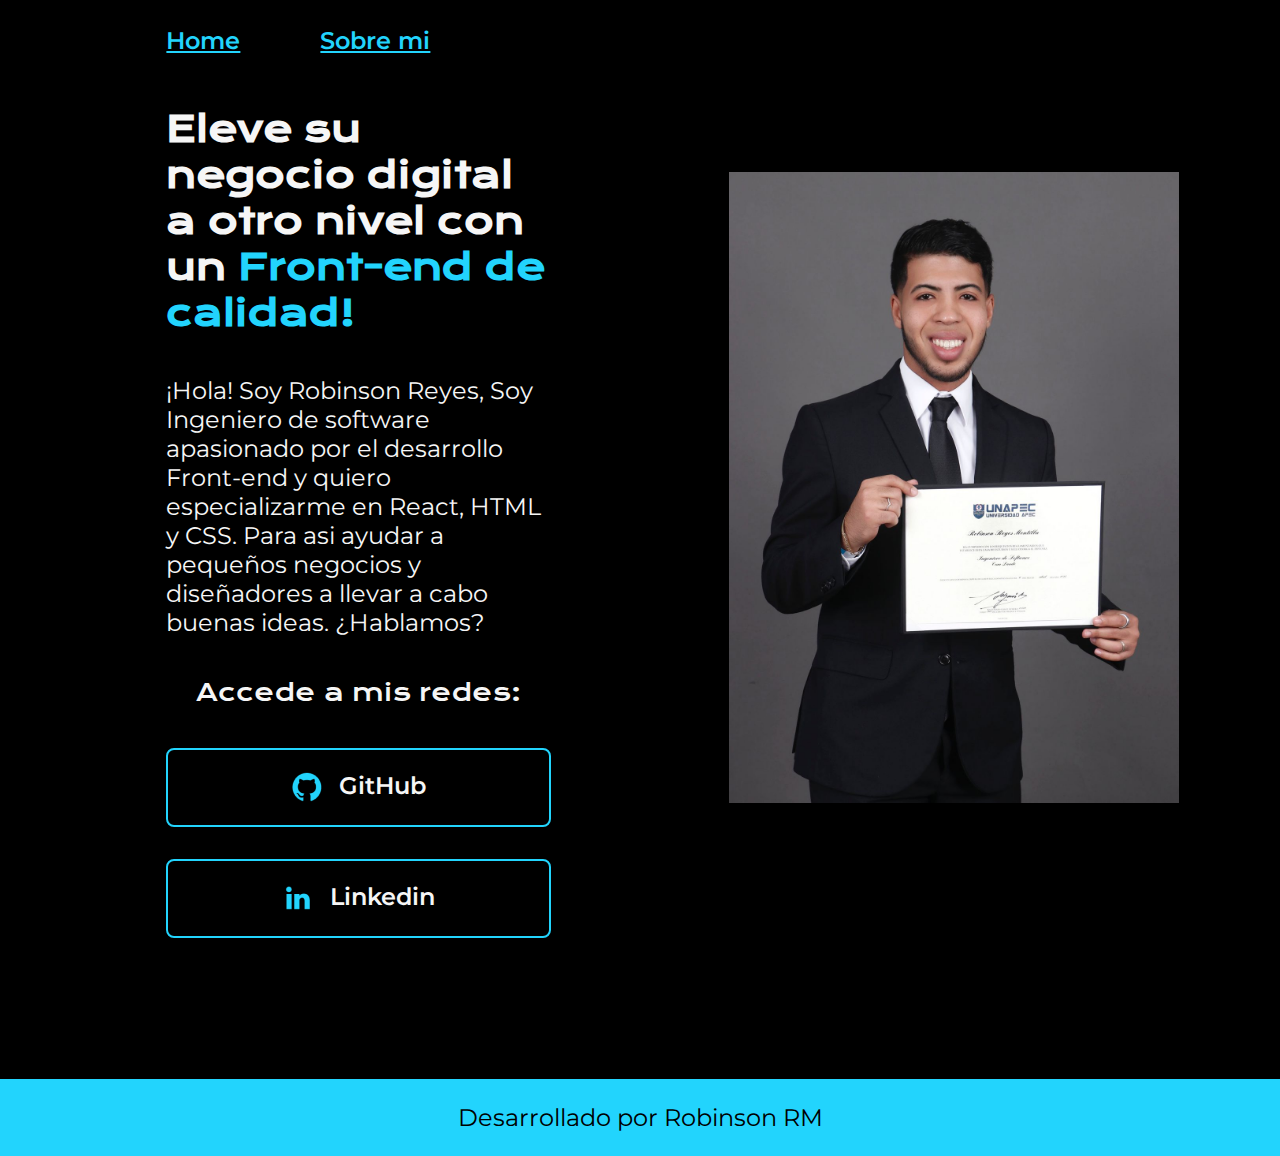
<file: index.html>
<!DOCTYPE html>
<html lang="en">
<head>
    <meta charset="UTF-8">
    <meta name="viewport" content="width=device-width, initial-scale=1.0">
    <title>Portafolio</title>
    <link rel="stylesheet" href="styles.css">
</head>
    <header>  
        <nav class="header__menu"> 
        <a class="header__menu__links" href="index.html">Home</a>
        <a class="header__menu__links" href="sobre mi.html">Sobre mi</a>
       </nav>
    </header>

    <body>
     <main class="presentacion">
        <section class="presentacion__contenido">
            <h1 class="presentacion__contenido__titulo">Eleve su negocio digital a otro nivel con un <strong>Front-end de calidad!</strong></h1>
            <p class="presentacion__contenido__subtitulo">¡Hola! Soy Robinson Reyes, Soy Ingeniero de software apasionado por el desarrollo Front-end y quiero especializarme en React, HTML y CSS. Para asi ayudar a pequeños negocios y diseñadores a llevar a cabo buenas ideas. ¿Hablamos?</p>
     
        <h2 class="presentaion__enlaces__subtitulo" >Accede a mis redes:</h2>
        <div class="presentaion__enlaces">
            <a class="presentaion__enlaces__links" href="https://github.com/" target="_blank"><img src="./img/Logo Github.png"> GitHub</a>
            <a class="presentaion__enlaces__links" href="https://www.linkedin.com/feed/?trk=guest_homepage-basic_google-one-tap-submit" target="_blank"><img src="./img/Logo linkedin.png"> Linkedin</a>
           
        </section>
            <img class="robin" src="/img/Robin.jpeg" alt="Imagen de Robinson Reyes">

     </main>
     <footer class="footer">
        <p>Desarrollado por Robinson RM</p>
     </footer>
     
    </body>
</html>
</file>
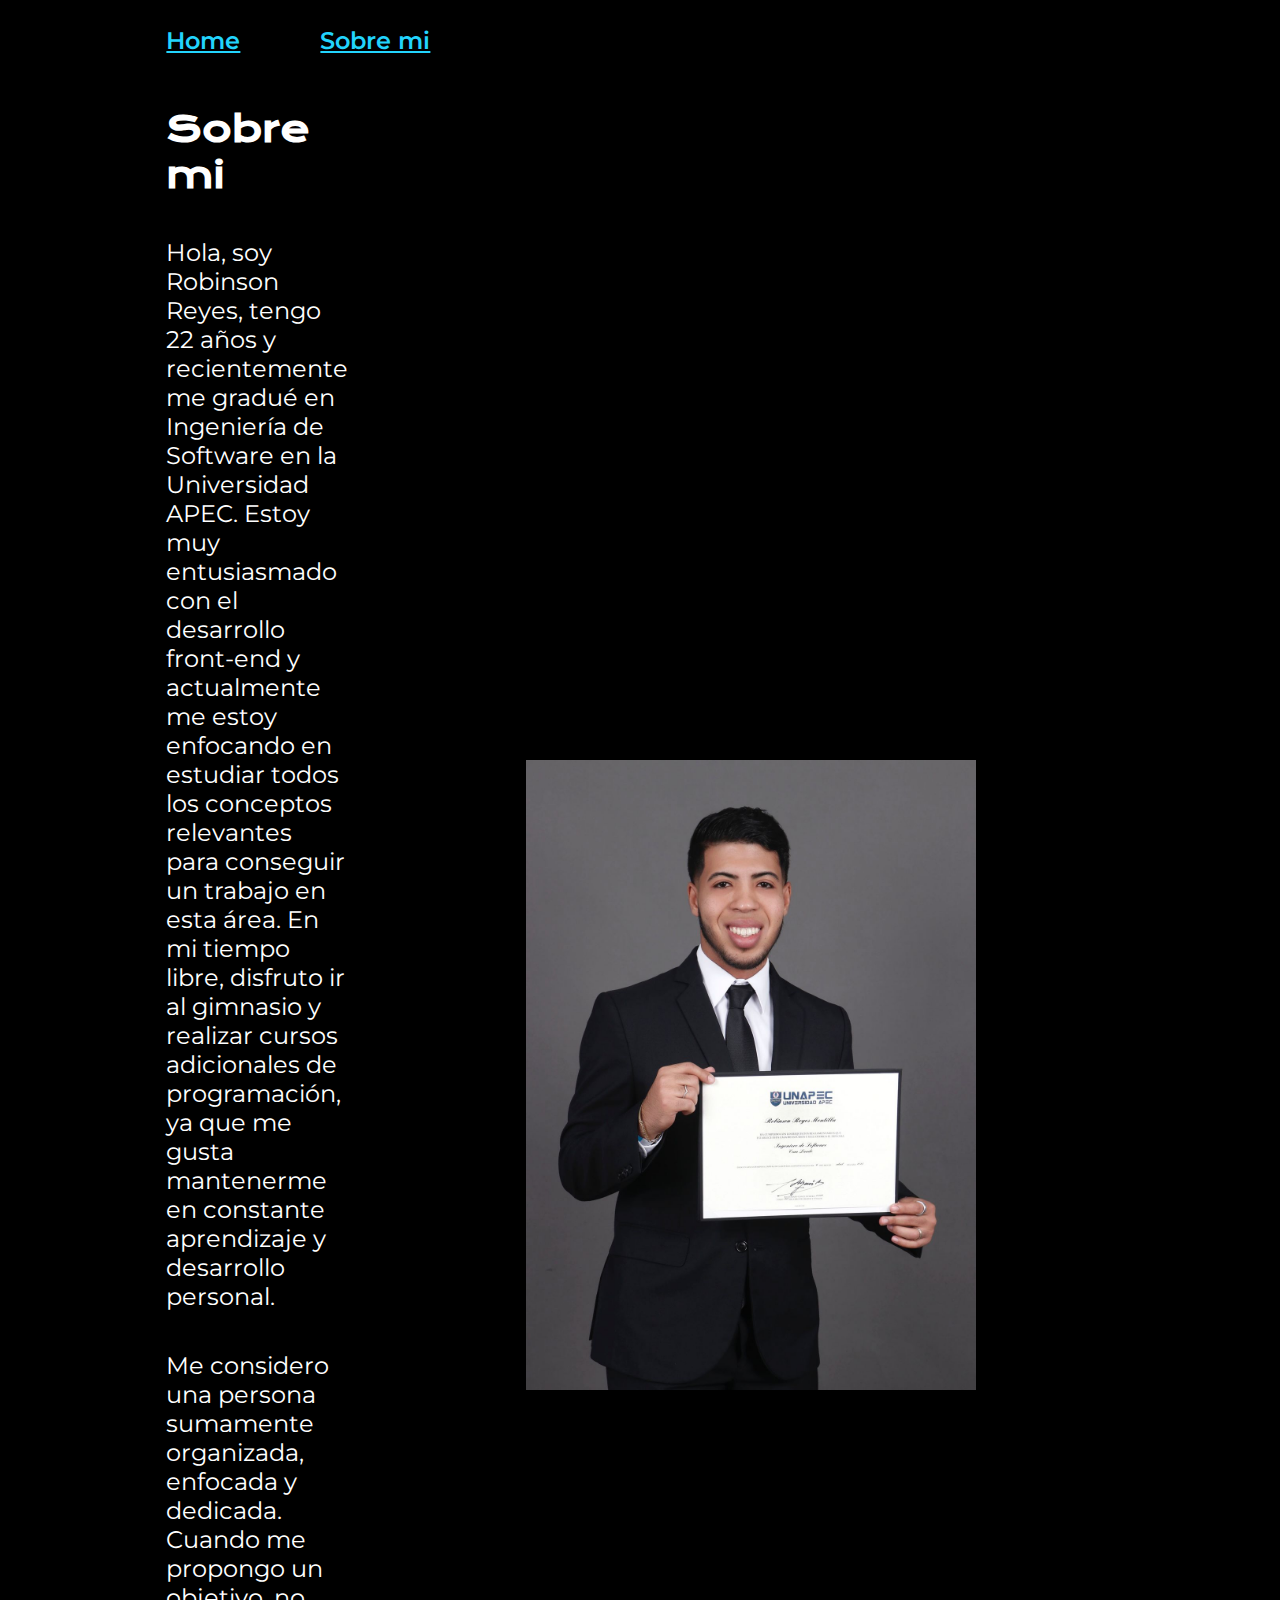
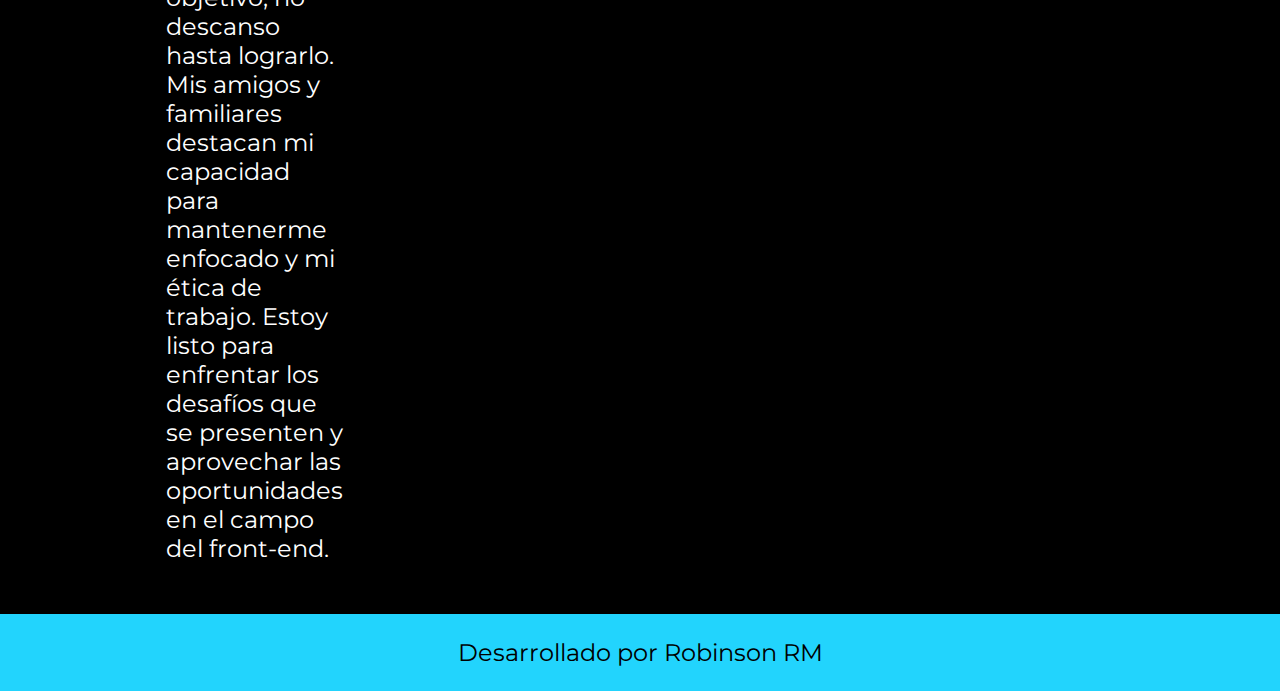
<file: sobre mi.html>
<!DOCTYPE html>
<html lang="en">
<head>
    <meta charset="UTF-8">
    <meta name="viewport" content="width=device-width, initial-scale=1.0">
    <title>Sobre Mi</title>
    <link rel="stylesheet" href="style.css">
</head>
    <header>  
    <nav class="header__menu"> 
    <a class="header__menu__links" href="index.html">Home</a>
    <a class="header__menu__links" href="">Sobre mi</a>
    </nav>
</header>

<body>
    <main class="encabezado">
        <section class="encabezado__contenido">
        <h1 class="Encabezado__titulo">Sobre mi</h1>
        <p class="contenido">Hola, soy Robinson Reyes, tengo 22 años y recientemente me gradué en Ingeniería de Software en la Universidad APEC. Estoy muy entusiasmado con el desarrollo front-end y actualmente me estoy enfocando en estudiar todos los conceptos relevantes para conseguir un trabajo en esta área. En mi tiempo libre, disfruto ir al gimnasio y realizar cursos adicionales de programación, ya que me gusta mantenerme en constante aprendizaje y desarrollo personal.</p>
            <p class="contenido">
                Me considero una persona sumamente organizada, enfocada y dedicada. Cuando me propongo un objetivo, no descanso hasta lograrlo. Mis amigos y familiares destacan mi capacidad para mantenerme enfocado y mi ética de trabajo. Estoy listo para enfrentar los desafíos que se presenten y aprovechar las oportunidades en el campo del front-end.</p>

        </section>

        <img class="robin" src="/img/Robin.jpeg" alt="Imagen de Robinson Reyes">

    </main>
        <footer class="footer">
            <p>Desarrollado por Robinson RM</p>
        </footer>
</body>
</html>
</file>
<file: styles.css>
@import url('https://fonts.googleapis.com/css2?family=Krona+One&family=Montserrat:ital,wght@0,100..900;1,100..900&display=swap');

:root{
    --color-primario:#000000;
    --color-secundario:#F6F6F6;
    --color-terciario:#22D4FD;

    --fuente-montserrat:"Montserrat", sans-serif; 
    --fuente-krona: "Krona One", sans-serif;

}
*{
    padding: 0;
    margin: 0;
}
body{
background-color: var(--color-primario);
color: var(--color-secundario);
box-sizing: border-box;
}

strong{
    color: var(--color-terciario);
}

header{
    padding: 2% 0% 0% 13%; 
}
.header__menu{
display: flex;
gap: 80px;
}
.header__menu__links{
    font-family: var(--fuente-montserrat); 
    font-size: 1.5rem;
    font-weight: 600;
    color: #22D4FD;
}
.presentacion{
    display: flex;
    align-items: center;
    padding: 4% 10% ;
    justify-content: space-between;
    margin: 0% 0% 7% 3%;
}

.presentacion__contenido{
    width: 615px;
    display: flex;
    flex-direction: column;
    gap: 40px;
}

.presentacion__contenido__titulo{
    font-size: 2.25rem;
    font-family: var(--fuente-krona);
    
}
.presentacion__contenido__subtitulo{
    font-family: var(--fuente-montserrat);
    font-size: 1.5rem;
    
}
.presentaion__enlaces__subtitulo{
text-align: center;
font-family: var(--fuente-krona);
font-weight: 400;

}

.presentaion__enlaces{
    display: flex;
    flex-direction: column;
    text-decoration: none;
    align-items: center;
    gap: 32px ;
}

.presentaion__enlaces__links{
    display: flex;
    width: 381px;
    text-align: center;
    border-radius: 8px;
    font-size: 1.5rem;
    font-weight: 600;
    padding: 21.5px 0;
    text-decoration: none;
    color: var(--color-secundario);
    border: 2px solid var(--color-terciario) ;
    font-family: var(--fuente-montserrat); 
    justify-content: center;
    gap: 16px;
       
}
.presentaion__enlaces__links:hover{
    background-color:#272727 ;
}

.robin{
    width: 450px;
    height: auto;
    margin: 0px 18% 7% ;
    
}
.footer{
    text-align: center;
    background-color: var(--color-terciario);
    padding: 1.5rem;
    color: var(--color-primario);
    font-family: var(--fuente-montserrat); 
    font-size: 1.5rem;
    font-weight: 400;
}
</file>
<file: style.css>
@import url('https://fonts.googleapis.com/css2?family=Krona+One&family=Montserrat:ital,wght@0,100..900;1,100..900&display=swap');
*{
    padding: 0;
    margin: 0;

}

header{
    padding: 2% 0% 0% 13%; 
}
.header__menu{
display: flex;
gap: 80px;
}
.header__menu__links{
    font-family: "Montserrat", sans-serif; 
    font-size: 24px;
    font-weight: 600;
    color: #22D4FD;
}

body{
    background-color: #000000;
    color: white;
    box-sizing: border-box;
}
.encabezado{
    display: flex;
    align-items: center;
    padding: 4% 10% ;
    justify-content: space-between;
    margin: 0% 0% 0% 3%;
    
}
.encabezado__contenido{
    width: 615px;
    display: flex;
    flex-direction: column;
    gap: 40px;
}

.Encabezado__titulo{
    font-family: 'Krona One', cursive;
    font-size: 36px;
    
}
.contenido{
    font-family: 'Montserrat', sans-serif;
    font-size:24px ;
}





.robin{
    width: 450px;
    height: auto;
    margin: 0px 18% 12% ;
}

.footer{
    text-align: center;
    background-color: #22D4FD;
    padding: 24PX;
    color: #000000;
    font-family: "Montserrat", sans-serif; 
    font-size: 24px;
    font-weight: 400;
}
</file>
